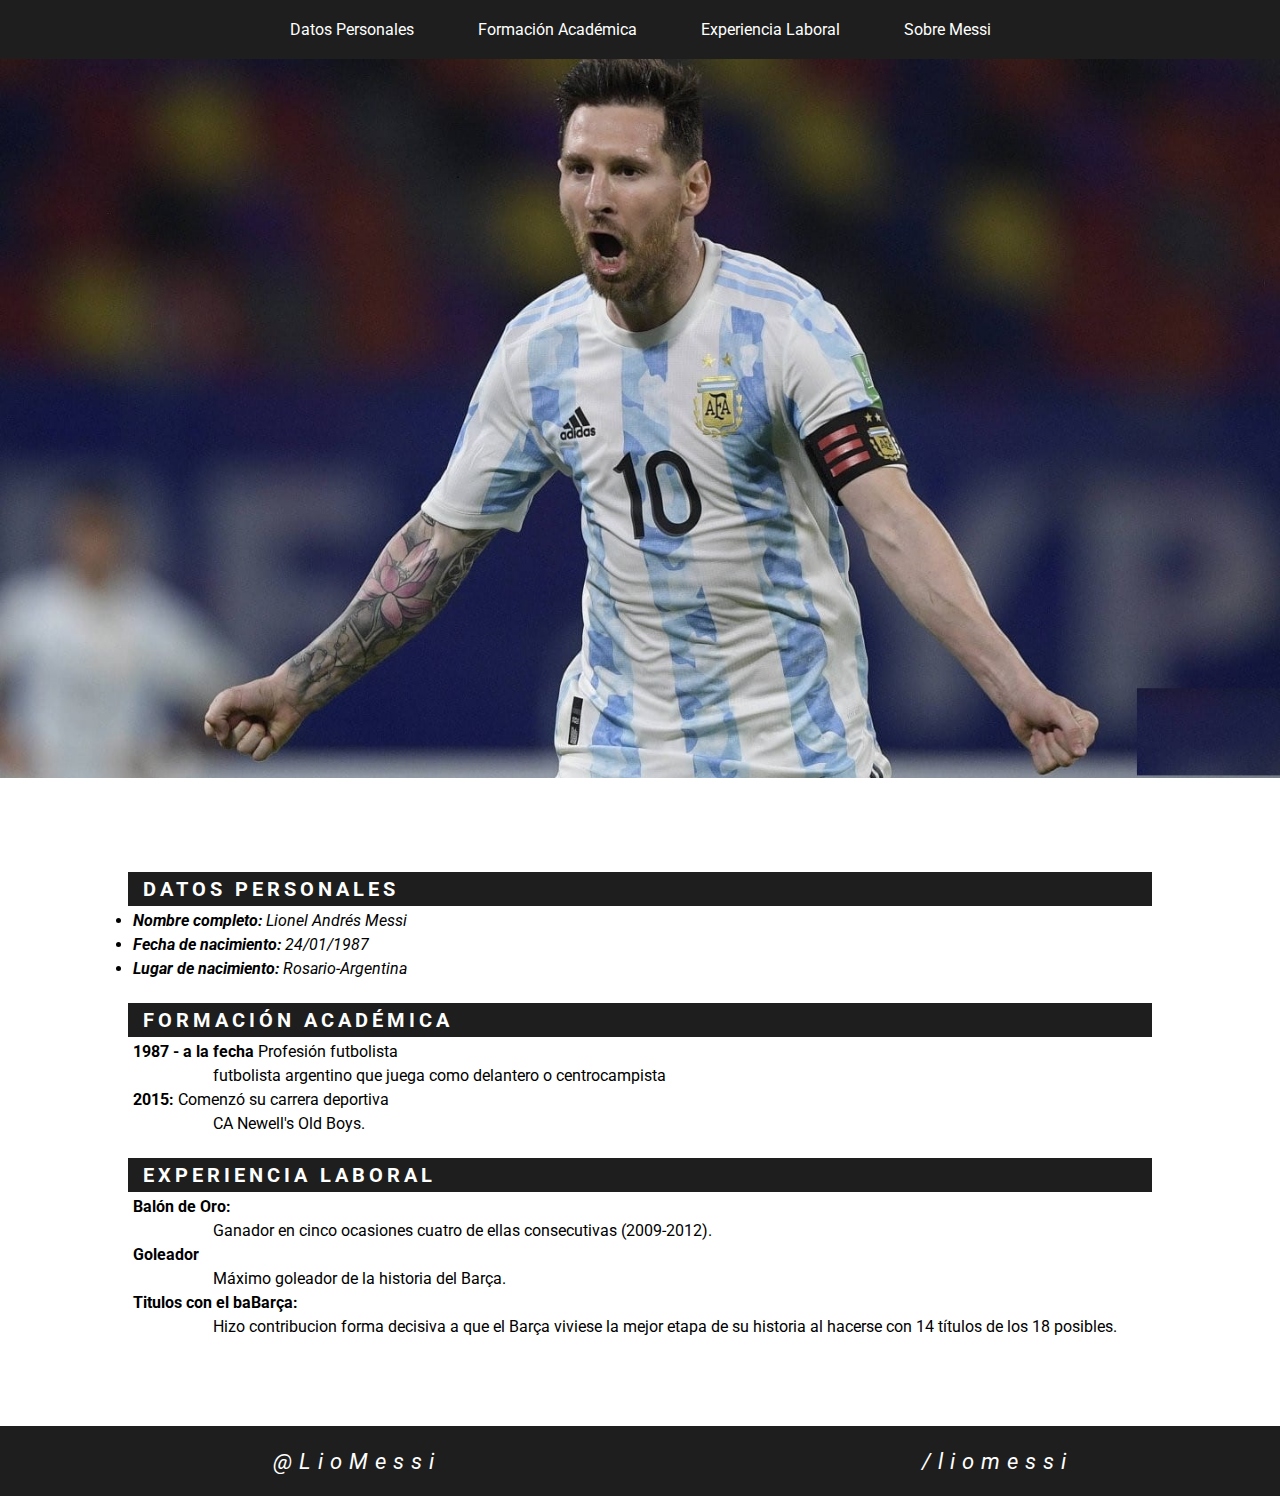
<file: index.html>
<!DOCTYPE html>
<html lang="en">
  <head>
    <meta charset="UTF-8" />
    <meta http-equiv="X-UA-Compatible" content="IE=edge" />
    <meta name="viewport" content="width=device-width, initial-scale=1.0" />
    <title>Currículo Equipo 9</title>
    <link rel="stylesheet" href="css/styles.css" />
    <link rel="stylesheet" href="https://use.fontawesome.com/releases/v5.8.1/css/all.css" integrity="sha384-50oBUHEmvpQ+1lW4y57PTFmhCaXp0ML5d60M1M7uH2+nqUivzIebhndOJK28anvf" crossorigin="anonymous">
  </head>
  <body>
    <header>
        <nav>
            <ul class="enlaces">
                <li><a href="#">Datos Personales</a></li>
                <li><a href="#">Formación Académica</a></li>
                <li><a href="#">Experiencia Laboral</a></li>
                <li><a href="./sobreMessi.html">Sobre Messi</a></li>
            </ul>
            <img class="cabeceraUno" src="./img/messiBanner.jpg" alt="messiBanner">
        </nav>
    </header>
    
    <main>
        <section id="container-main">
            <h2>DATOS PERSONALES</h2>
            <ul id="datos">
                <li><span>Nombre completo:</span> Lionel Andrés Messi</li>
                <li><span>Fecha de nacimiento:</span> 24/01/1987</li>
                <li><span>Lugar de nacimiento:</span> Rosario-Argentina</li>
            </ul>

            <h2>FORMACIÓN ACADÉMICA</h2>
            <ul>
                <li><span>1987 - a la fecha</span> Profesión futbolista</li>
                <p>futbolista argentino que juega como delantero o centrocampista</p>
                <li><span>2015:</span>  Comenzó su carrera deportiva </li>
                <p>CA Newell's Old Boys.</p>
            </ul>

            <h2>EXPERIENCIA LABORAL</h2>
            <ul>
                <li><span>Balón de Oro:</span></li>
                <p>Ganador en cinco ocasiones cuatro de ellas consecutivas (2009-2012).</p>
                <li><span>Goleador</span></li>
                <p>Máximo goleador de la historia del Barça.</p>
                <li><span>Titulos con el baBarça:</span></li>
                <p> Hizo contribucion forma decisiva a que el Barça viviese la mejor etapa de su historia al hacerse con 14 títulos de los 18 posibles.</p>
            </ul>
        </section>
    </main>

    <footer>
        <i class="fab fa-instagram">@LioMessi</i>
        <i class="fab fa-linkedin">/liomessi</i>
    </footer>
  </body>
</html>
</file>
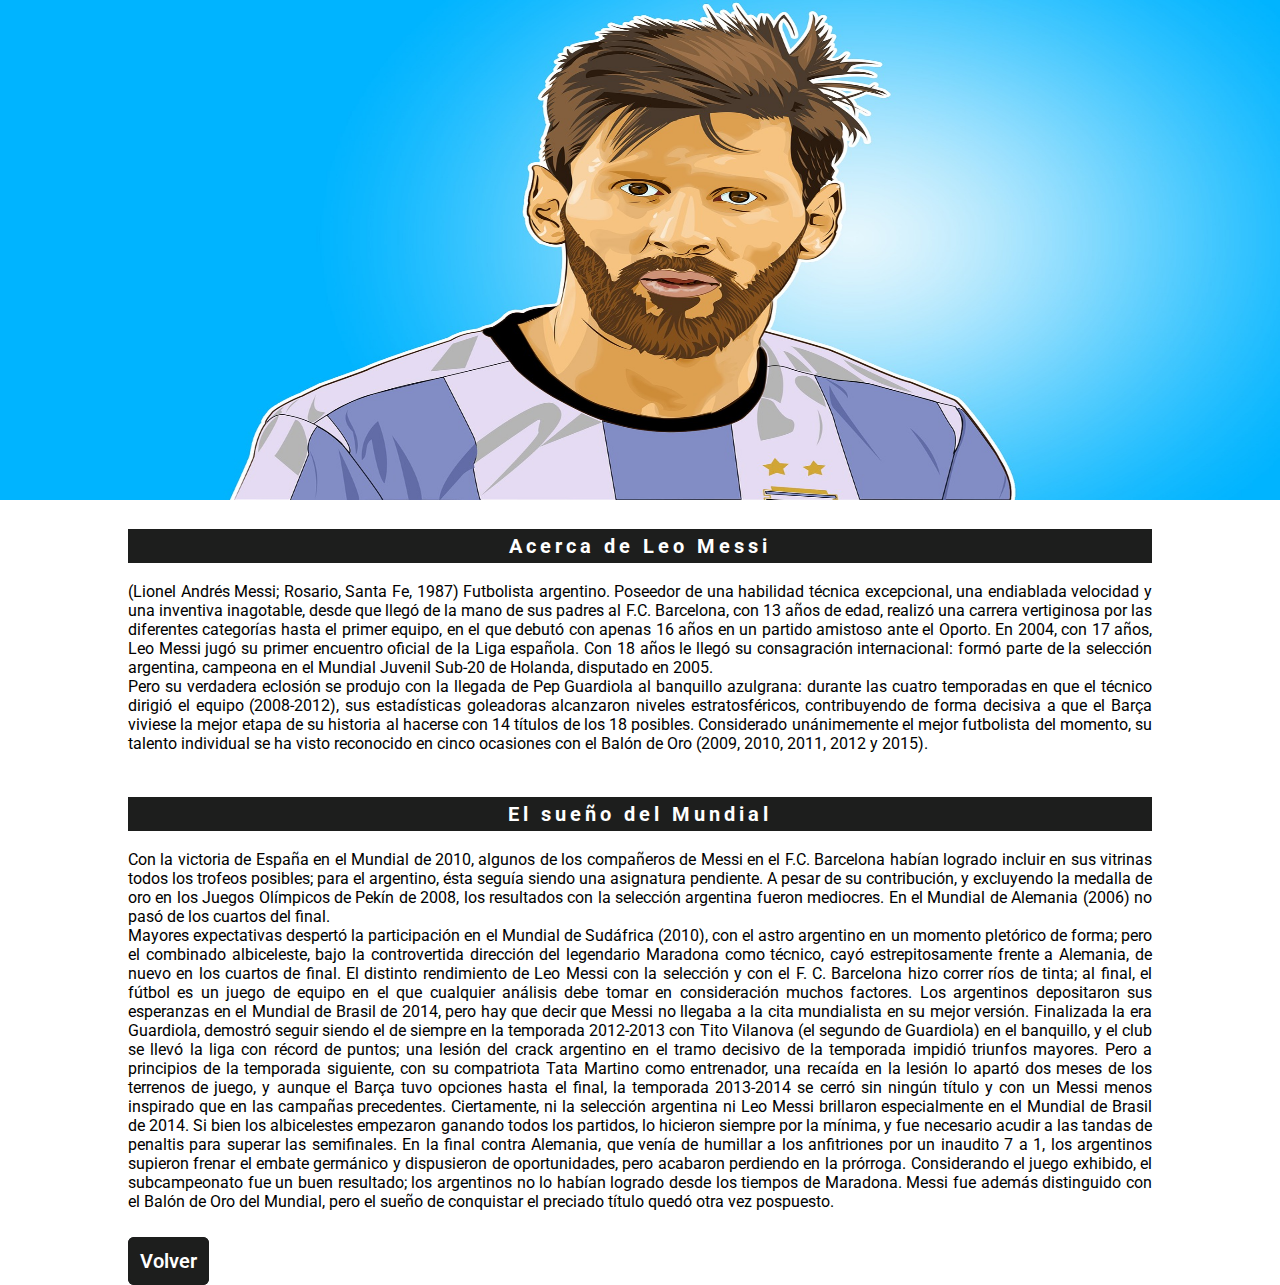
<file: sobreMessi.html>
<!DOCTYPE html>
<html lang="en">
<head>
    <meta charset="UTF-8">
    <meta http-equiv="X-UA-Compatible" content="IE=edge">
    <meta name="viewport" content="width=device-width, initial-scale=1.0">
    <title>Sobre Messi</title>
    <link rel="stylesheet" href="css/styles.css">
</head>
<body>
    <header>
        <img class="cabecera" src="img/sobreMessi.jpg" alt="Leo">
    </header>

    <main>

        <section class="section-sobremi">
            <h2 class="sobremi"> Acerca de Leo Messi</h2><br>
            <p>(Lionel Andrés Messi; Rosario, Santa Fe, 1987) Futbolista argentino. Poseedor de una habilidad técnica excepcional, una endiablada velocidad y una inventiva inagotable, desde que llegó de la mano de sus padres al F.C. Barcelona, con 13 años de edad, realizó una carrera vertiginosa por las diferentes categorías hasta el primer equipo, en el que debutó con apenas 16 años en un partido amistoso ante el Oporto. En 2004, con 17 años, Leo Messi jugó su primer encuentro oficial de la Liga española. Con 18 años le llegó su consagración internacional: formó parte de la selección argentina, campeona en el Mundial Juvenil Sub-20 de Holanda, disputado en 2005.</p>

            <p>Pero su verdadera eclosión se produjo con la llegada de Pep Guardiola al banquillo azulgrana: durante las cuatro temporadas en que el técnico dirigió el equipo (2008-2012), sus estadísticas goleadoras alcanzaron niveles estratosféricos, contribuyendo de forma decisiva a que el Barça viviese la mejor etapa de su historia al hacerse con 14 títulos de los 18 posibles. Considerado unánimemente el mejor futbolista del momento, su talento individual se ha visto reconocido en cinco ocasiones con el Balón de Oro (2009, 2010, 2011, 2012 y 2015).</p>
            <br>

            <h2 class="sobremi">El sueño del Mundial</h2><br>
            <p>Con la victoria de España en el Mundial de 2010, algunos de los compañeros de Messi en el F.C. Barcelona habían logrado incluir en sus vitrinas todos los trofeos posibles; para el argentino, ésta seguía siendo una asignatura pendiente. A pesar de su contribución, y excluyendo la medalla de oro en los Juegos Olímpicos de Pekín de 2008, los resultados con la selección argentina fueron mediocres. En el Mundial de Alemania (2006) no pasó de los cuartos del final.</p>
            <p>Mayores expectativas despertó la participación en el Mundial de Sudáfrica (2010), con el astro argentino en un momento pletórico de forma; pero el combinado albiceleste, bajo la controvertida dirección del legendario Maradona como técnico, cayó estrepitosamente frente a Alemania, de nuevo en los cuartos de final. El distinto rendimiento de Leo Messi con la selección y con el F. C. Barcelona hizo correr ríos de tinta; al final, el fútbol es un juego de equipo en el que cualquier análisis debe tomar en consideración muchos factores. Los argentinos depositaron sus esperanzas en el Mundial de Brasil de 2014, pero hay que decir que Messi no llegaba a la cita mundialista en su mejor versión. Finalizada la era Guardiola, demostró seguir siendo el de siempre en la temporada 2012-2013 con Tito Vilanova (el segundo de Guardiola) en el banquillo, y el club se llevó la liga con récord de puntos; una lesión del crack argentino en el tramo decisivo de la temporada impidió triunfos mayores. Pero a principios de la temporada siguiente, con su compatriota Tata Martino como entrenador, una recaída en la lesión lo apartó dos meses de los terrenos de juego, y aunque el Barça tuvo opciones hasta el final, la temporada 2013-2014 se cerró sin ningún título y con un Messi menos inspirado que en las campañas precedentes. Ciertamente, ni la selección argentina ni Leo Messi brillaron especialmente en el Mundial de Brasil de 2014. Si bien los albicelestes empezaron ganando todos los partidos, lo hicieron siempre por la mínima, y fue necesario acudir a las tandas de penaltis para superar las semifinales. En la final contra Alemania, que venía de humillar a los anfitriones por un inaudito 7 a 1, los argentinos supieron frenar el embate germánico y dispusieron de oportunidades, pero acabaron perdiendo en la prórroga. Considerando el juego exhibido, el subcampeonato fue un buen resultado; los argentinos no lo habían logrado desde los tiempos de Maradona. Messi fue además distinguido con el Balón de Oro del Mundial, pero el sueño de conquistar el preciado título quedó otra vez pospuesto.</p>
            <br><br>
            <div>
                <a class="boton" href="./index.html" title="Ir la página anterior">Volver</a>
            </div>
        </section>     
    </main>  
</body>
</html>
</file>
<file: css/styles.css>
@import url('https://fonts.googleapis.com/css2?family=Roboto:ital,wght@0,100;0,300;0,400;0,500;1,100;1,300;1,400;1,500&display=swap');

*{
    margin: 0;
    padding: 0;
}

body{
    font-family: 'Roboto', sans-serif;
}

.cabeceraUno {
    width: 100%;
   
}
.enlaces{
    background-color: #1d1e1d;
    padding: 20px;
    text-align: center;
}

.enlaces li{
    display: inline;
    list-style:none;
    text-align: center;
}

.enlaces li a{
    color: #FFFFFF;
    padding: 30px;
    text-decoration: none;
}

.cabecera {
    height: 500px;
    width: 100%;
}

#container-main{
    margin: 0 auto;
    margin-top: 90px;
    width: 80%;
}

h2{
    background: #1d1e1d;
    color: #FFFFFF;
    font-size: 20px;
    font-weight: bold;
    letter-spacing: 4px;     
    margin-top: 25px;
    padding: 5px 15px;
    text-align: left;  
}

.sobremi{
    text-align: center;
}

.section-sobremi{
    margin: 0 auto;
    width: 80%;
}

p{
    text-align: justify;
}

#container-main ul li{
    list-style: none;
    margin: 5px;
}

#container-main ul#datos li{
    font-style: italic;
    list-style: outside;
}

#container-main ul li span{
    font-weight: bold;
}

#container-main p{
    margin: 0 0 0 85px;
}

.boton{
    background-color: #1d1e1d;
    border-radius: 6px;
    border: 2px solid #1d1e1d;
    color: #ffffff;
    font-weight: 600;
    font-size: 20px;
    padding: 10px;
    text-decoration: none;    
}

footer {
    background-color: #1d1e1d;
    color: #ffff;
    display: table;
    font-size: 22px;
    height: 30px;
    letter-spacing: 7px;
    margin-top: 90px;
    padding: 20px;
    text-align: center;
    width: 100%;   
}

i{
    display: table-cell;
    margin-left: 30px;
    vertical-align: middle;
}
</file>
